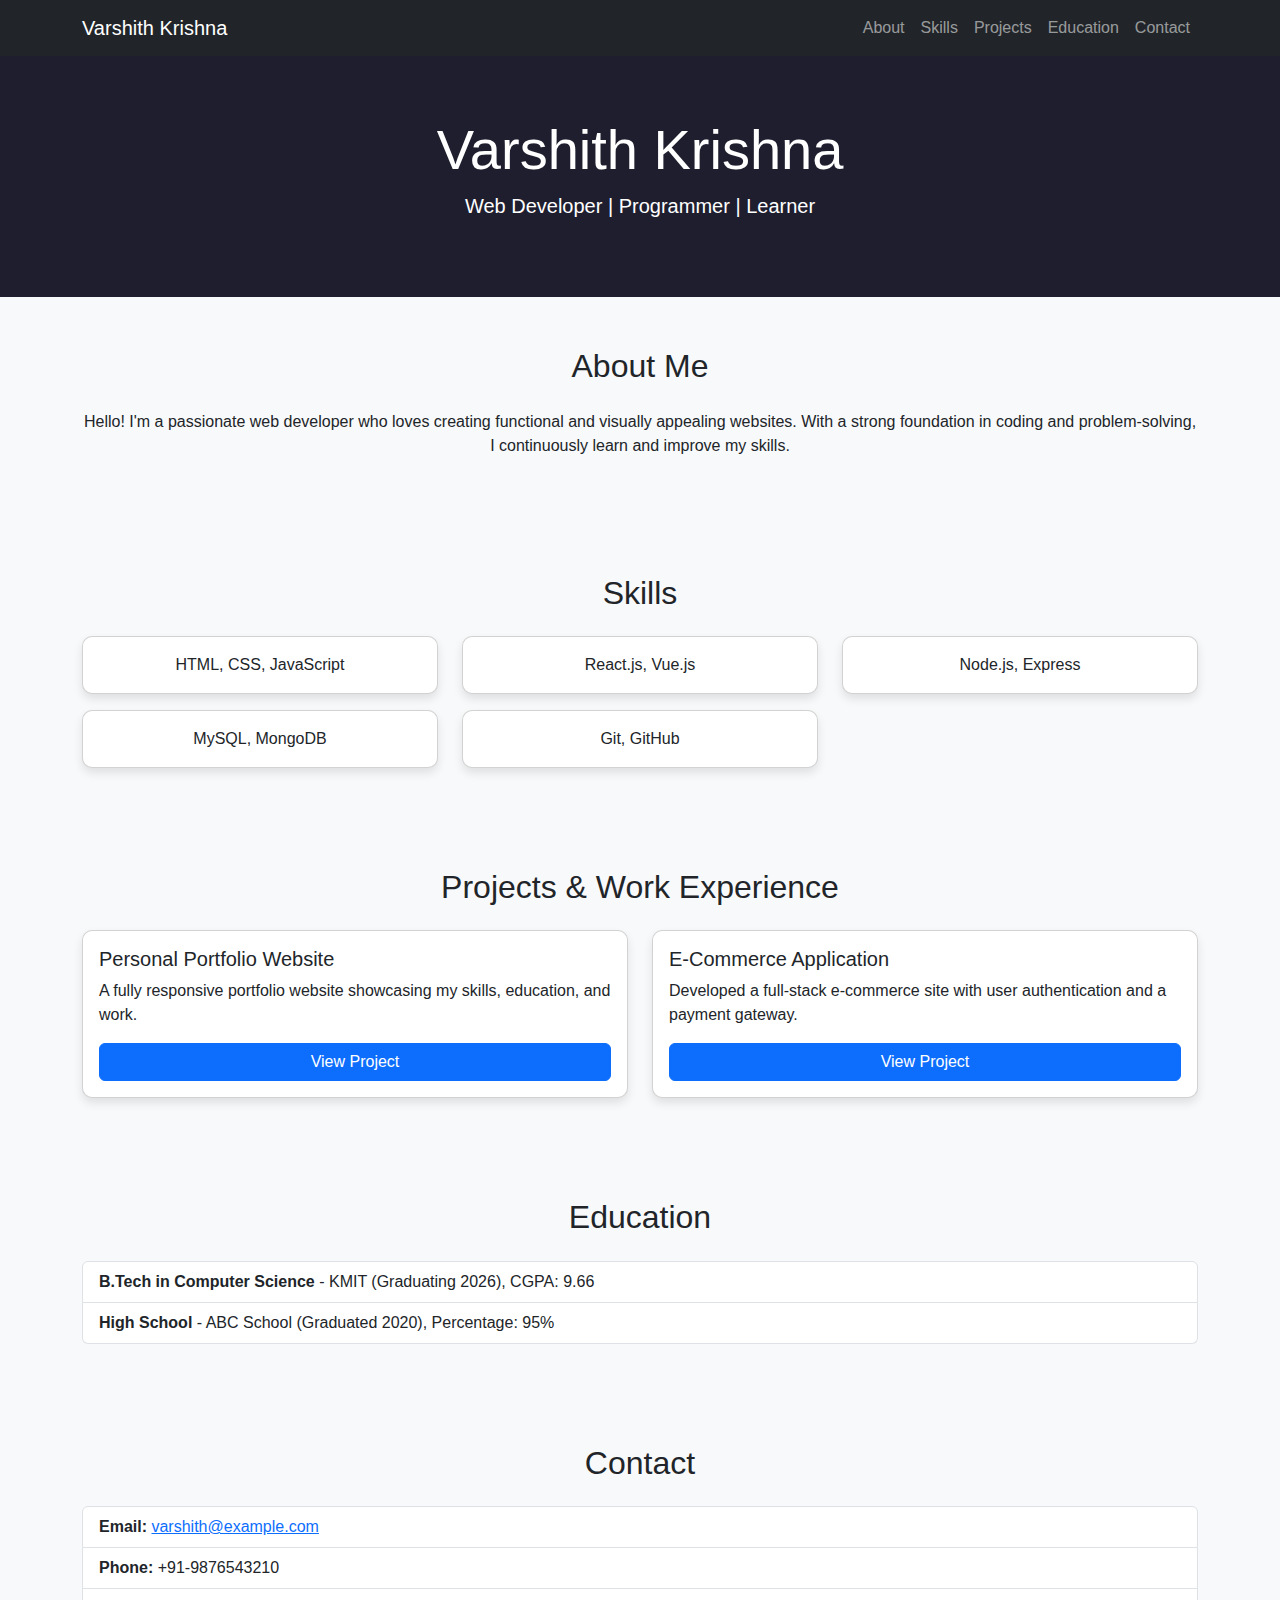
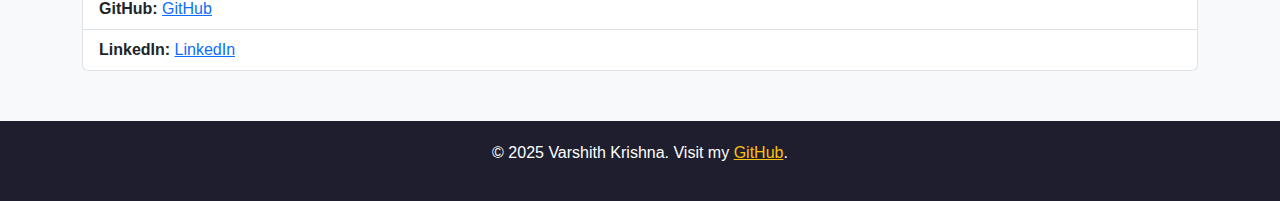
<file: index.html>
<!DOCTYPE html>
<html lang="en">
<head>
    <meta charset="UTF-8">
    <meta name="viewport" content="width=device-width, initial-scale=1">
    <title>Varshith Krishna - Portfolio</title>
    
    <!-- Bootstrap CSS -->
    <link href="https://cdn.jsdelivr.net/npm/bootstrap@5.3.0/dist/css/bootstrap.min.css" rel="stylesheet">

    <style>
        body {
            font-family: Arial, sans-serif;
            background-color: #f8f9fa;
        }
        .hero {
            background: #1e1e2f;
            color: white;
            padding: 60px 20px;
            text-align: center;
        }
        .section {
            padding: 50px 20px;
        }
        .card {
            border-radius: 10px;
            box-shadow: 0px 5px 10px rgba(0, 0, 0, 0.1);
        }
        .footer {
            background: #1e1e2f;
            color: white;
            text-align: center;
            padding: 20px 0;
        }
    </style>
</head>
<body>

    <!-- Navbar -->
    <nav class="navbar navbar-expand-lg navbar-dark bg-dark">
        <div class="container">
            <a class="navbar-brand" href="#">Varshith Krishna</a>
            <button class="navbar-toggler" type="button" data-bs-toggle="collapse" data-bs-target="#navbarNav">
                <span class="navbar-toggler-icon"></span>
            </button>
            <div class="collapse navbar-collapse" id="navbarNav">
                <ul class="navbar-nav ms-auto">
                    <li class="nav-item"><a class="nav-link" href="#about">About</a></li>
                    <li class="nav-item"><a class="nav-link" href="#skills">Skills</a></li>
                    <li class="nav-item"><a class="nav-link" href="#projects">Projects</a></li>
                    <li class="nav-item"><a class="nav-link" href="#education">Education</a></li>
                    <li class="nav-item"><a class="nav-link" href="#contact">Contact</a></li>
                </ul>
            </div>
        </div>
    </nav>

    <!-- Hero Section -->
    <header class="hero">
        <h1 class="display-4">Varshith Krishna</h1>
        <p class="lead">Web Developer | Programmer | Learner</p>
    </header>

    <!-- About Me -->
    <section id="about" class="section bg-light">
        <div class="container">
            <h2 class="text-center mb-4">About Me</h2>
            <p class="text-center">
                Hello! I'm a passionate web developer who loves creating functional and visually appealing websites. 
                With a strong foundation in coding and problem-solving, I continuously learn and improve my skills.
            </p>
        </div>
    </section>

    <!-- Skills -->
    <section id="skills" class="section">
        <div class="container">
            <h2 class="text-center mb-4">Skills</h2>
            <div class="row">
                <div class="col-md-4"><div class="card p-3 text-center">HTML, CSS, JavaScript</div></div>
                <div class="col-md-4"><div class="card p-3 text-center">React.js, Vue.js</div></div>
                <div class="col-md-4"><div class="card p-3 text-center">Node.js, Express</div></div>
                <div class="col-md-4 mt-3"><div class="card p-3 text-center">MySQL, MongoDB</div></div>
                <div class="col-md-4 mt-3"><div class="card p-3 text-center">Git, GitHub</div></div>
            </div>
        </div>
    </section>

    <!-- Projects -->
    <section id="projects" class="section bg-light">
        <div class="container">
            <h2 class="text-center mb-4">Projects & Work Experience</h2>
            <div class="row">
                <div class="col-md-6">
                    <div class="card p-3">
                        <h5>Personal Portfolio Website</h5>
                        <p>A fully responsive portfolio website showcasing my skills, education, and work.</p>
                        <a href="https://github.com/your-username/portfolio" class="btn btn-primary" target="_blank">View Project</a>
                    </div>
                </div>
                <div class="col-md-6">
                    <div class="card p-3">
                        <h5>E-Commerce Application</h5>
                        <p>Developed a full-stack e-commerce site with user authentication and a payment gateway.</p>
                        <a href="https://github.com/your-username/e-commerce-app" class="btn btn-primary" target="_blank">View Project</a>
                    </div>
                </div>
            </div>
        </div>
    </section>

    <!-- Education -->
    <section id="education" class="section">
        <div class="container">
            <h2 class="text-center mb-4">Education</h2>
            <ul class="list-group">
                <li class="list-group-item"><strong>B.Tech in Computer Science</strong> - KMIT (Graduating 2026), CGPA: 9.66</li>
                <li class="list-group-item"><strong>High School</strong> - ABC School (Graduated 2020), Percentage: 95%</li>
            </ul>
        </div>
    </section>

    <!-- Contact -->
    <section id="contact" class="section bg-light">
        <div class="container">
            <h2 class="text-center mb-4">Contact</h2>
            <ul class="list-group">
                <li class="list-group-item"><strong>Email:</strong> <a href="mailto:varshith@example.com">varshith@example.com</a></li>
                <li class="list-group-item"><strong>Phone:</strong> +91-9876543210</li>
                <li class="list-group-item"><strong>GitHub:</strong> <a href="https://github.com/VarshithKrishna14" target="_blank">GitHub</a></li>
                <li class="list-group-item"><strong>LinkedIn:</strong> <a href="https://linkedin.com/in/varshithkrishna" target="_blank">LinkedIn</a></li>
            </ul>
        </div>
    </section>

    <!-- Footer -->
    <footer class="footer">
        <p>© 2025 Varshith Krishna. Visit my <a href="https://github.com/VarshithKrishna14" class="text-warning">GitHub</a>.</p>
    </footer>

    <!-- Bootstrap JS -->
    <script src="https://cdn.jsdelivr.net/npm/bootstrap@5.3.0/dist/js/bootstrap.bundle.min.js"></script>

</body>
</html>
</file>
